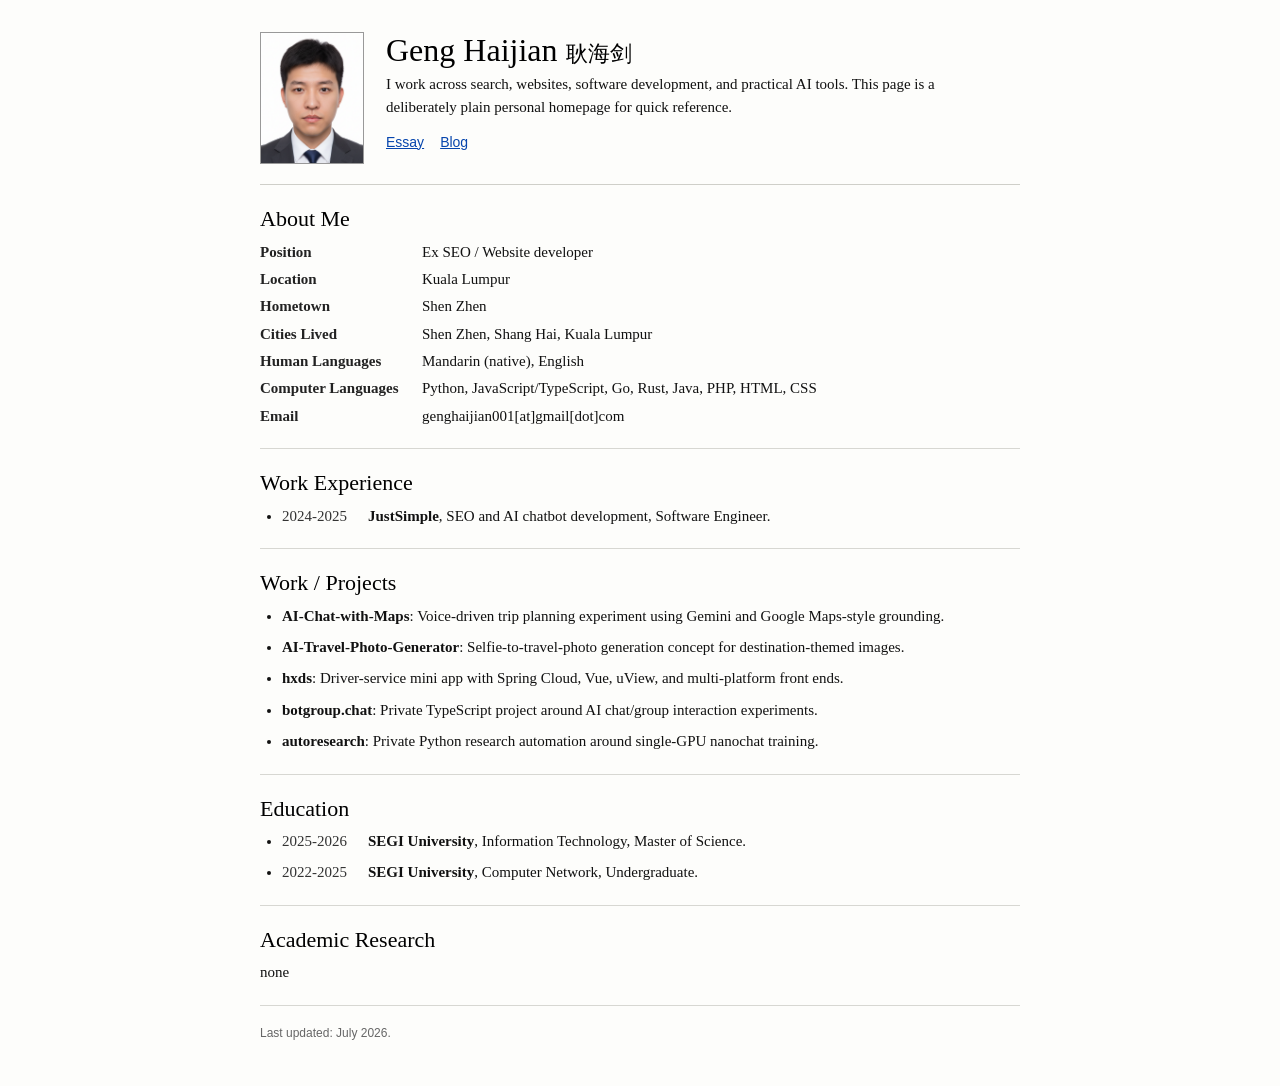
<file: index.html>
<!doctype html>
<html lang="en">
  <head>
    <meta charset="utf-8" />
    <meta name="viewport" content="width=device-width, initial-scale=1" />
    <meta
      name="description"
      content="A plain personal homepage for Geng Haijian."
    />
    <title>Geng Haijian</title>
    <link rel="icon" href="./favicon.svg" type="image/svg+xml" />
    <link rel="stylesheet" href="./styles.css" />
    <script type="module" src="./workspace/render-profile.js?v=remove-top-tagline"></script>
  </head>
  <body>
    <main class="page-shell">
      <header class="masthead">
        <img
          class="portrait"
          data-profile-portrait
          src=""
          alt=""
        />

        <div class="intro">
          <h1 data-profile-heading></h1>
          <p class="tagline" data-profile-tagline></p>
          <p data-profile-intro></p>
          <nav
            class="link-row"
            aria-label="Primary links"
            data-profile-links
          ></nav>
        </div>
      </header>

      <section>
        <h2>About Me</h2>
        <dl class="profile-list" data-profile-list></dl>
      </section>

      <section id="experience">
        <h2>Work Experience</h2>
        <ul class="plain-list" data-work-experience></ul>
      </section>

      <section id="work-projects">
        <h2>Work / Projects</h2>
        <ul class="plain-list" data-work-projects>
          <li>
            <strong>AI-Chat-with-Maps</strong>
            : Voice-driven trip planning experiment using Gemini and Google
            Maps-style grounding.
          </li>
          <li>
            <strong>AI-Travel-Photo-Generator</strong>
            : Selfie-to-travel-photo generation concept for destination-themed
            images.
          </li>
          <li>
            <strong>hxds</strong>
            : Driver-service mini app with Spring Cloud, Vue, uView, and
            multi-platform front ends.
          </li>
          <li>
            <strong>botgroup.chat</strong>
            : Private TypeScript project around AI chat/group interaction
            experiments.
          </li>
          <li>
            <strong>autoresearch</strong>
            : Private Python research automation around single-GPU nanochat
            training.
          </li>
        </ul>
      </section>

      <section id="education">
        <h2>Education</h2>
        <ul class="plain-list" data-education></ul>
      </section>

      <section id="academic-research" data-academic-research>
        <h2>Academic Research</h2>
        <p></p>
      </section>

      <footer>
        <p data-footer-updated></p>
      </footer>
    </main>
  </body>
</html>
</file>
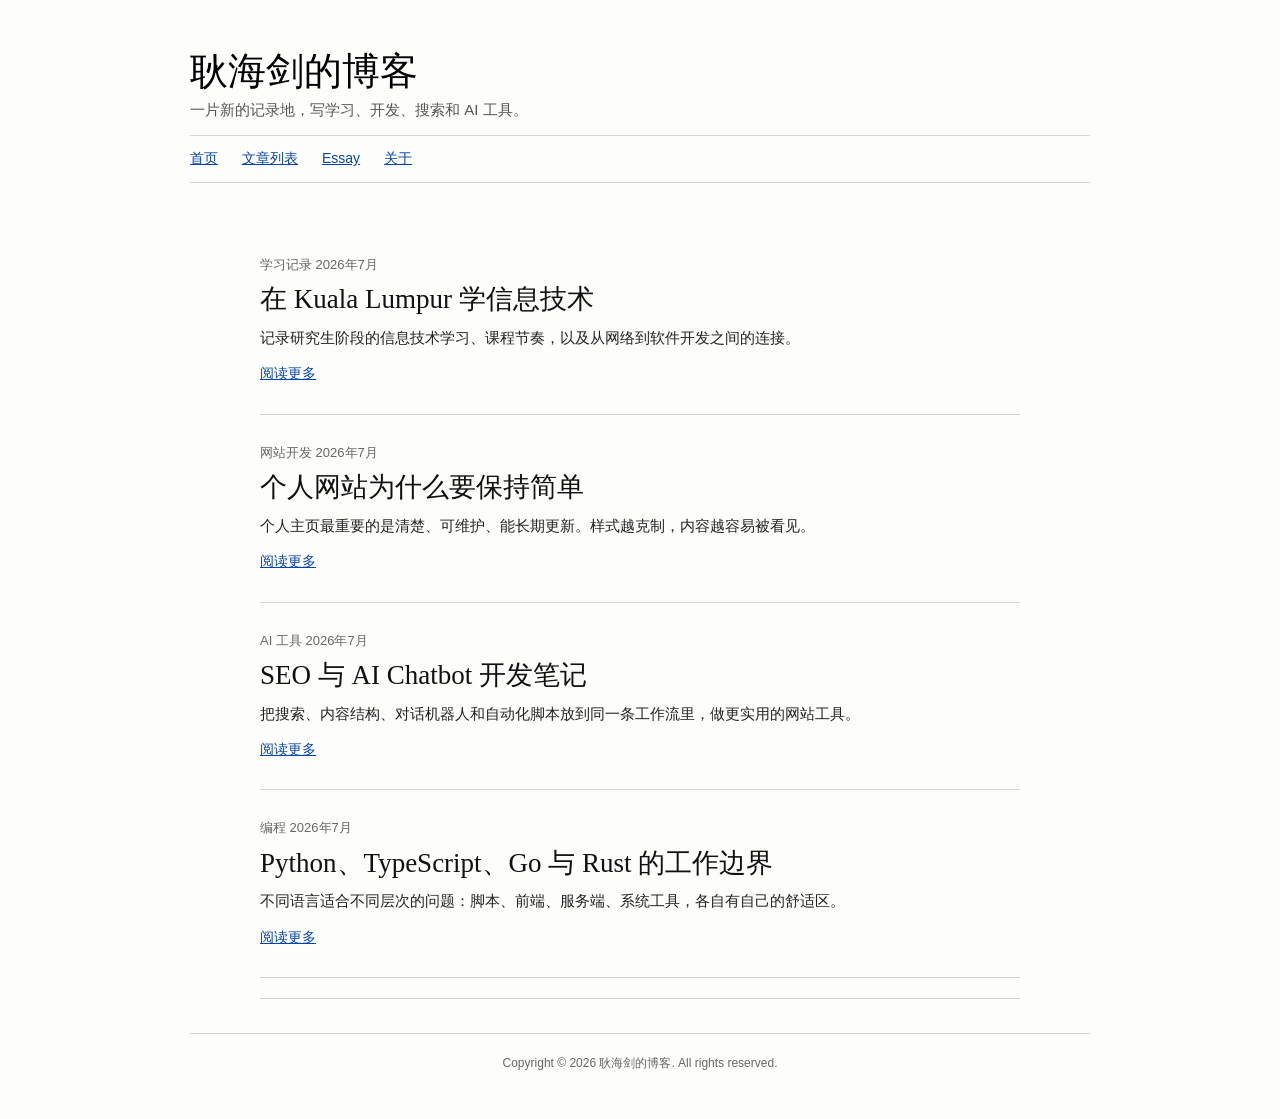
<file: blog/index.html>
<!doctype html>
<html lang="zh-Hans">
  <head>
    <meta charset="utf-8" />
    <meta name="viewport" content="width=device-width, initial-scale=1" />
    <meta
      name="description"
      content="耿海剑的博客，记录学习、网站开发、SEO 与 AI 工具。"
    />
    <title>耿海剑的博客</title>
    <link rel="icon" href="../favicon.svg" type="image/svg+xml" />
    <link rel="stylesheet" href="../styles.css" />
    <script type="module" src="../workspace/render-blog.js"></script>
  </head>
  <body>
    <div class="archive-shell archive-shell--blog">
      <header class="archive-header">
        <h1><a href="./" data-archive-title></a></h1>
        <p class="archive-description" data-archive-description></p>
        <nav class="archive-nav" aria-label="博客导航" data-archive-nav></nav>
      </header>

      <main class="archive-layout archive-layout--single">
        <section class="archive-feed" aria-label="文章列表" data-archive-feed></section>
      </main>

      <footer class="archive-footer" data-archive-footer></footer>
    </div>
  </body>
</html>
</file>
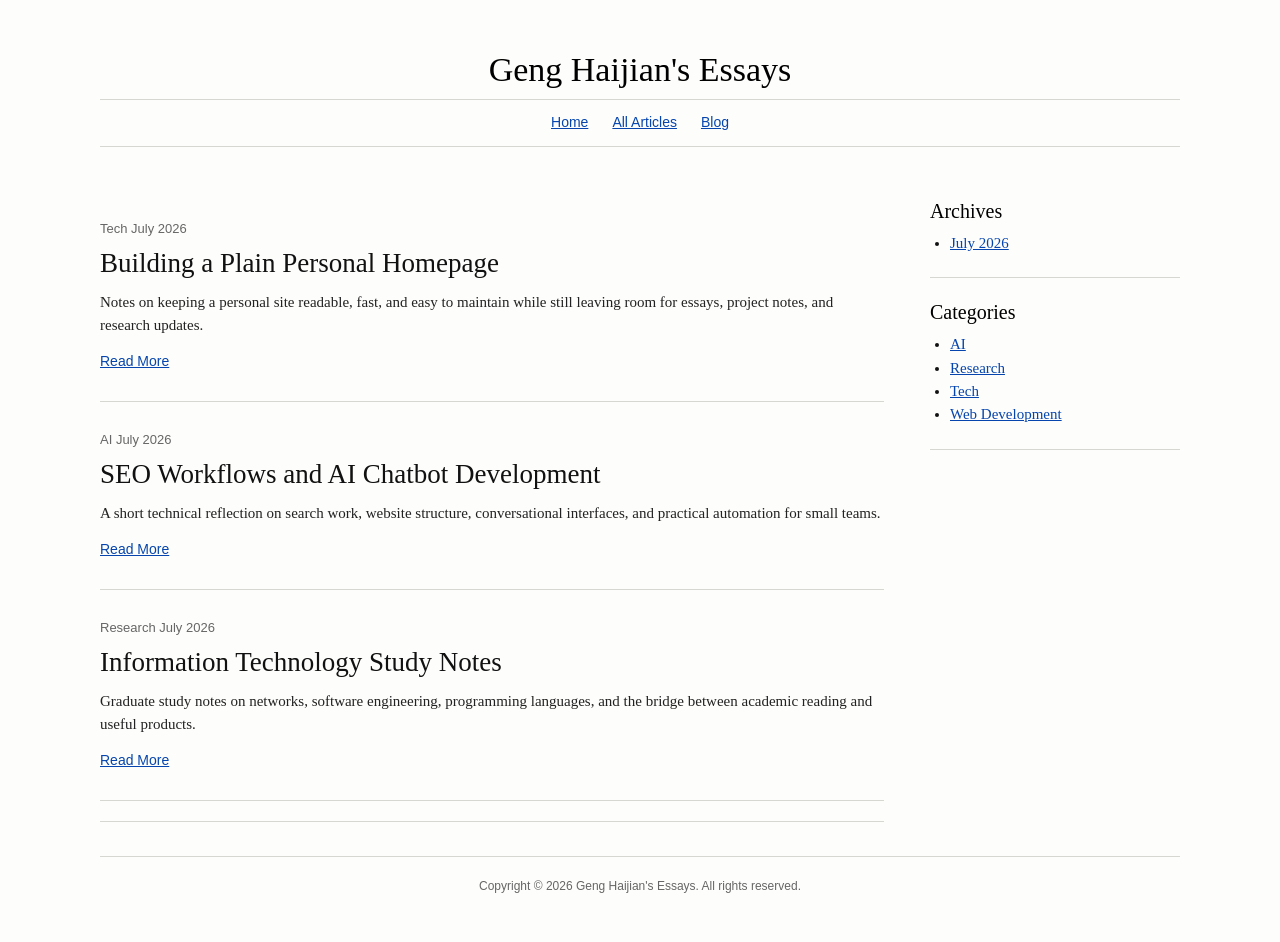
<file: essay/index.html>
<!doctype html>
<html lang="en">
  <head>
    <meta charset="utf-8" />
    <meta name="viewport" content="width=device-width, initial-scale=1" />
    <meta
      name="description"
      content="Essays by Geng Haijian on technology, AI, websites, and research notes."
    />
    <title>Geng Haijian's Essays</title>
    <link rel="icon" href="../favicon.svg" type="image/svg+xml" />
    <link rel="stylesheet" href="../styles.css" />
    <script type="module" src="../workspace/render-essays.js"></script>
  </head>
  <body>
    <div class="archive-shell archive-shell--english">
      <header class="archive-header">
        <h1><a href="./" data-archive-title></a></h1>
        <nav class="archive-nav" aria-label="Essay navigation" data-archive-nav></nav>
      </header>

      <main class="archive-layout">
        <section class="archive-feed" aria-label="Essay list" data-archive-feed></section>
        <aside class="archive-sidebar" data-archive-sidebar></aside>
      </main>

      <footer class="archive-footer" data-archive-footer></footer>
    </div>
  </body>
</html>
</file>
<file: styles.css>
:root {
  color-scheme: light;
  --background: #fdfdfb;
  --text: #111111;
  --muted: #555555;
  --rule: #d7d7d2;
  --link: #0645ad;
  --visited: #0b0080;
  --portrait-bg: #eeeeea;
}

* {
  box-sizing: border-box;
}

html {
  background: var(--background);
}

body {
  margin: 0;
  background: var(--background);
  color: var(--text);
  font-family: Georgia, "Times New Roman", Times, serif;
  font-size: 15px;
  line-height: 1.56;
}

a {
  color: var(--link);
  text-decoration: underline;
}

a:visited {
  color: var(--visited);
}

.page-shell {
  width: min(760px, calc(100% - 40px));
  margin: 0 auto;
  padding: 32px 0 44px;
}

.masthead {
  display: flex;
  align-items: flex-start;
  gap: 22px;
  padding-bottom: 20px;
  border-bottom: 1px solid #cfcfc9;
}

.portrait {
  width: 104px;
  height: 132px;
  flex: 0 0 auto;
  border: 1px solid #999999;
  background: var(--portrait-bg);
  object-fit: cover;
  object-position: center top;
}

.intro {
  max-width: 610px;
}

h1,
h2,
p {
  margin-top: 0;
}

h1 {
  margin-bottom: 4px;
  color: #000000;
  font-size: 32px;
  font-weight: 400;
  line-height: 1.15;
}

h1 span {
  font-size: 22px;
}

h2 {
  margin-bottom: 8px;
  color: #000000;
  font-size: 22px;
  font-weight: 400;
  line-height: 1.25;
}

p {
  margin-bottom: 0;
}

.tagline,
.link-row,
.meta,
footer {
  font-family: Arial, Helvetica, sans-serif;
}

.tagline {
  margin-bottom: 12px;
  color: #333333;
  font-size: 14px;
}

.link-row {
  display: flex;
  flex-wrap: wrap;
  gap: 2px 16px;
  margin-top: 12px;
  font-size: 14px;
}

section {
  padding: 20px 0;
  border-bottom: 1px solid var(--rule);
}

.profile-list {
  margin: 0;
}

.profile-list div {
  display: grid;
  grid-template-columns: 150px minmax(0, 1fr);
  gap: 12px;
}

.profile-list div + div {
  margin-top: 4px;
}

.profile-list dt {
  color: #222222;
  font-weight: 700;
}

.profile-list dd {
  margin: 0;
}

.plain-list {
  margin: 0;
  padding-left: 22px;
}

.plain-list li + li {
  margin-top: 8px;
}

.meta {
  color: var(--muted);
  font-size: 13px;
}

.return-link {
  margin-top: 16px;
  font-family: Arial, Helvetica, sans-serif;
  font-size: 14px;
}

.date {
  display: inline-block;
  min-width: 86px;
  color: #333333;
}

footer {
  padding-top: 18px;
  color: #666666;
  font-size: 12px;
}

.archive-shell {
  width: min(1080px, calc(100% - 40px));
  margin: 0 auto;
  padding: 34px 0 46px;
}

.archive-header {
  padding: 16px 0 24px;
  text-align: center;
}

.archive-header h1 {
  margin-bottom: 10px;
  font-size: 34px;
}

.archive-header h1 a {
  color: #000000;
  text-decoration: none;
}

.archive-description {
  margin-bottom: 14px;
  color: #555555;
  font-family: Arial, Helvetica, sans-serif;
  font-size: 15px;
}

.archive-nav {
  display: flex;
  flex-wrap: wrap;
  justify-content: center;
  gap: 10px 24px;
  border-top: 1px solid var(--rule);
  border-bottom: 1px solid var(--rule);
  padding: 12px 0;
  font-family: Arial, Helvetica, sans-serif;
  font-size: 14px;
}

.archive-layout {
  display: grid;
  grid-template-columns: minmax(0, 1fr) 250px;
  gap: 46px;
  align-items: start;
  padding-top: 28px;
}

.archive-layout--single {
  display: block;
  width: min(760px, 100%);
  margin: 0 auto;
}

.archive-post {
  border-bottom: 1px solid var(--rule);
  padding: 0 0 28px;
}

.archive-post + .archive-post {
  padding-top: 28px;
}

.archive-post-meta {
  margin-bottom: 8px;
  color: #666666;
  font-family: Arial, Helvetica, sans-serif;
  font-size: 13px;
}

.archive-post h2 {
  margin-bottom: 10px;
  font-size: 27px;
}

.archive-post h2 a {
  color: #111111;
  text-decoration: none;
}

.archive-post h2 a:hover {
  color: var(--link);
  text-decoration: underline;
}

.archive-excerpt {
  margin-bottom: 12px;
  color: #222222;
}

.read-more {
  font-family: Arial, Helvetica, sans-serif;
  font-size: 14px;
}

.archive-sidebar section {
  border-bottom: 1px solid var(--rule);
  padding: 0 0 22px;
}

.archive-sidebar section + section {
  padding-top: 22px;
}

.archive-sidebar h2 {
  font-size: 20px;
}

.archive-sidebar ul {
  margin: 0;
  padding-left: 20px;
}

.archive-footer {
  border-top: 1px solid var(--rule);
  margin-top: 34px;
  padding-top: 20px;
  color: #666666;
  font-family: Arial, Helvetica, sans-serif;
  font-size: 12px;
  text-align: center;
}

.archive-shell--blog {
  width: min(900px, calc(100% - 40px));
}

.archive-shell--blog .archive-header {
  text-align: left;
}

.archive-shell--blog .archive-header h1 {
  margin-bottom: 4px;
  font-size: 38px;
}

.archive-shell--blog .archive-nav {
  justify-content: flex-start;
}

@media (max-width: 560px) {
  .page-shell {
    width: min(100% - 28px, 760px);
    padding-top: 24px;
  }

  .masthead {
    flex-direction: column;
    gap: 16px;
  }

  .profile-list div {
    display: block;
  }

  .profile-list dt {
    margin-top: 8px;
  }

  h1 {
    font-size: 28px;
  }

  h1 span {
    display: inline-block;
    font-size: 20px;
  }

  .archive-shell,
  .archive-shell--blog {
    width: min(100% - 28px, 1080px);
    padding-top: 22px;
  }

  .archive-layout {
    display: block;
  }

  .archive-sidebar {
    margin-top: 26px;
  }

  .archive-header,
  .archive-shell--blog .archive-header {
    text-align: left;
  }

  .archive-nav,
  .archive-shell--blog .archive-nav {
    justify-content: flex-start;
    gap: 8px 16px;
  }

  .archive-post h2 {
    font-size: 23px;
  }
}
</file>
